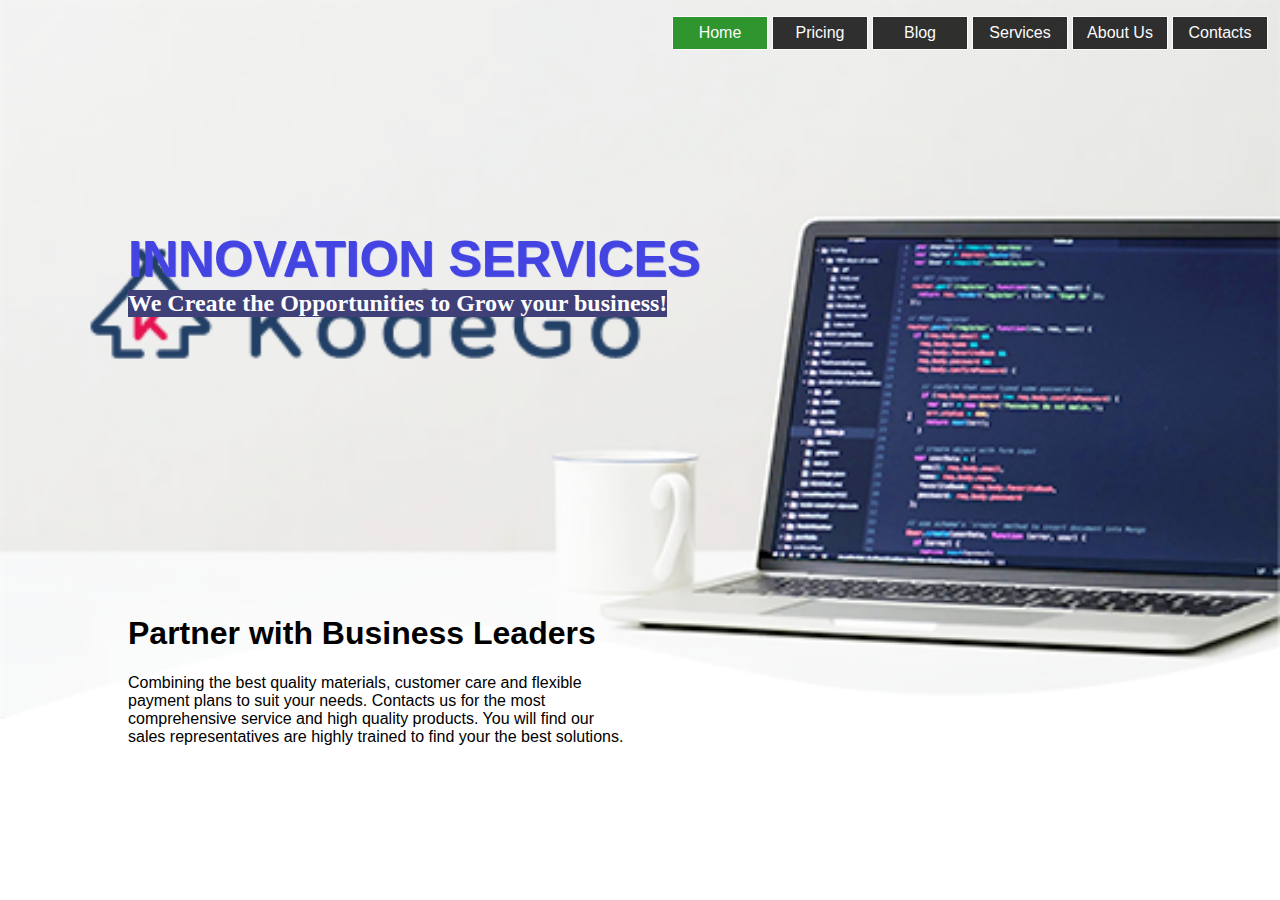
<file: pages/business.html>
<!DOCTYPE html>
<html>
<head>
    <title>Ravel's Business Section</title>
    <style>
        body { background:url(../imgs/images/kodebg.png)no-repeat;
        background-size:cover;}

        ul li{width: 80px;
        float:right;
        text-align: center;
        border: 1px solid white;
        background-color: black;
        opacity: 0.8;
        font-family: arial;
        padding: 7px;
        margin-right: 4px;}

        ul li a{text-decoration: none; color: white;}
        .text{background-color: green;}
        ul li:hover{background-color: green;}

        h3{ position: absolute;
        left: 10%;
        top: 20%;
        color: rgb(68, 68, 226);
        font-size: 50px;
        font-family: arial;
        text-transform: uppercase; text-shadow: 1px 1px 1px;}

        h2{ position: absolute;
        left: 10%;
        top: 30%;
        color: white;
        background-color: rgb(64, 64, 121)}

        .txt{ position:absolute;
        left: 10%;
        top: 66%; width: 500px;
        font-family: arial;}
    </style>
</head>
<body>
    <ul type="none">
    <li><a href="contactusv2.html">Contacts</a></li>
    <li><a href="about.html">About Us</a></li>
    <li><a href="">Services</a></li>
    <li><a href="">Blog</a></li>
    <li><a href="">Pricing</a></li>
    <li class="text"><a href="../index.html">Home</a></li>
    </ul>
    
    <h3> INNOVATION SERVICES</h3>
    <h2> We Create the Opportunities to Grow your business!</h2>
    <div class="txt">
    <h1> Partner with Business Leaders</h1>
        Combining the best quality materials, customer care and flexible payment plans to suit your needs.
        Contacts us for the most comprehensive service and high quality products.
        You will find our sales representatives are highly trained to find your the best solutions.
    
</body>
</html>
</file>
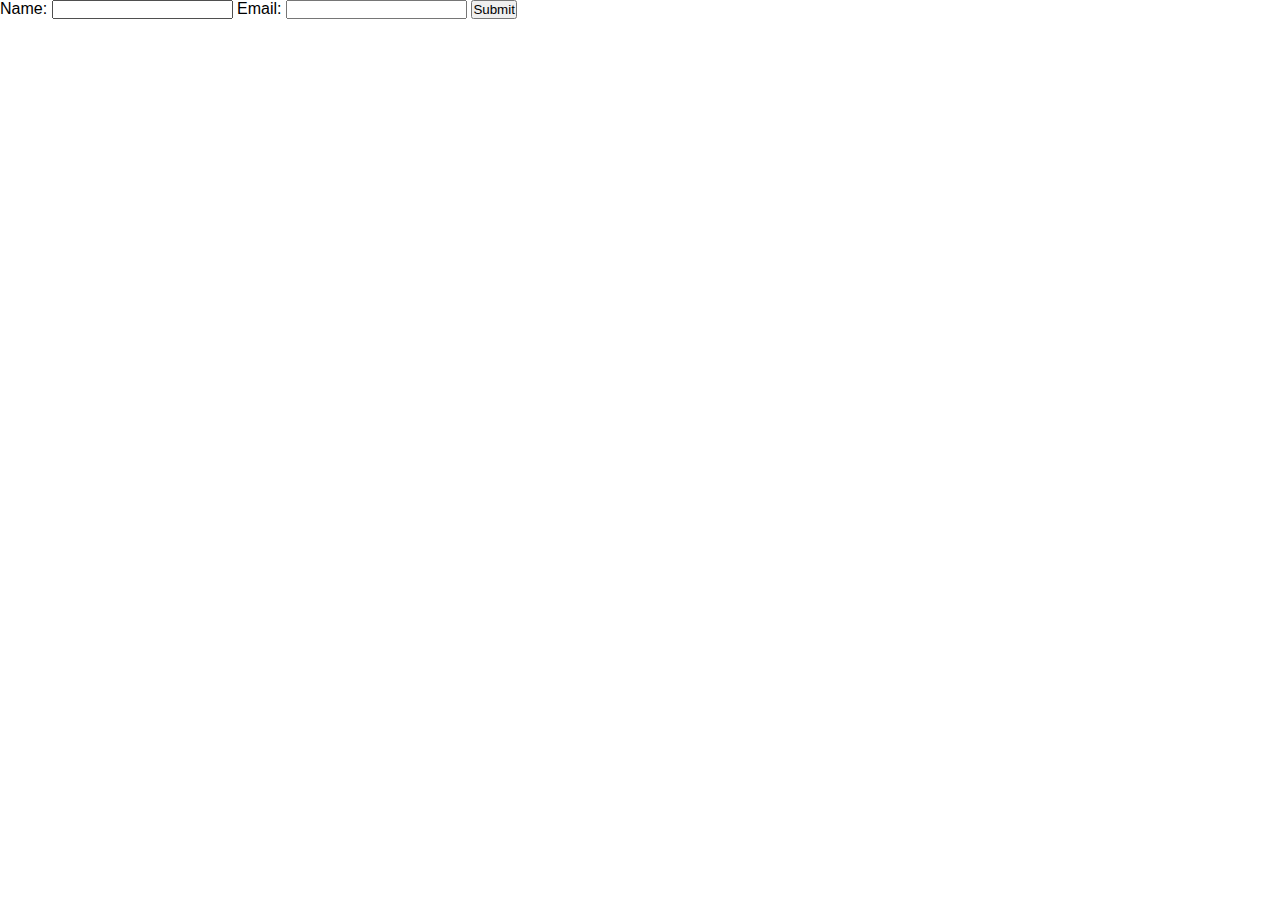
<file: pages/contactus.html>
<!DOCTYPE html>
<html lang="en" dir="ltr">
<head>
    <meta charset="UTF-8">
    <meta http-equiv="X-UA-Compatible" content="IE=edge">
    <meta name="viewport" content="width=device-width, initial-scale=1.0">
    <title>Contact Us</title>
    <link rel="stylesheet" href="../styles/contactus.css">
</head>
<body>
    <form action="success.html" method="GET">
        <label for="name">Name:</label>
        <input type="text" name="name" id="name">
        <label for="email">Email:</label>
        <input type="text" name="email" id="email">
        <button>Submit</button>

    </form>
    
</body>
</html>
</file>
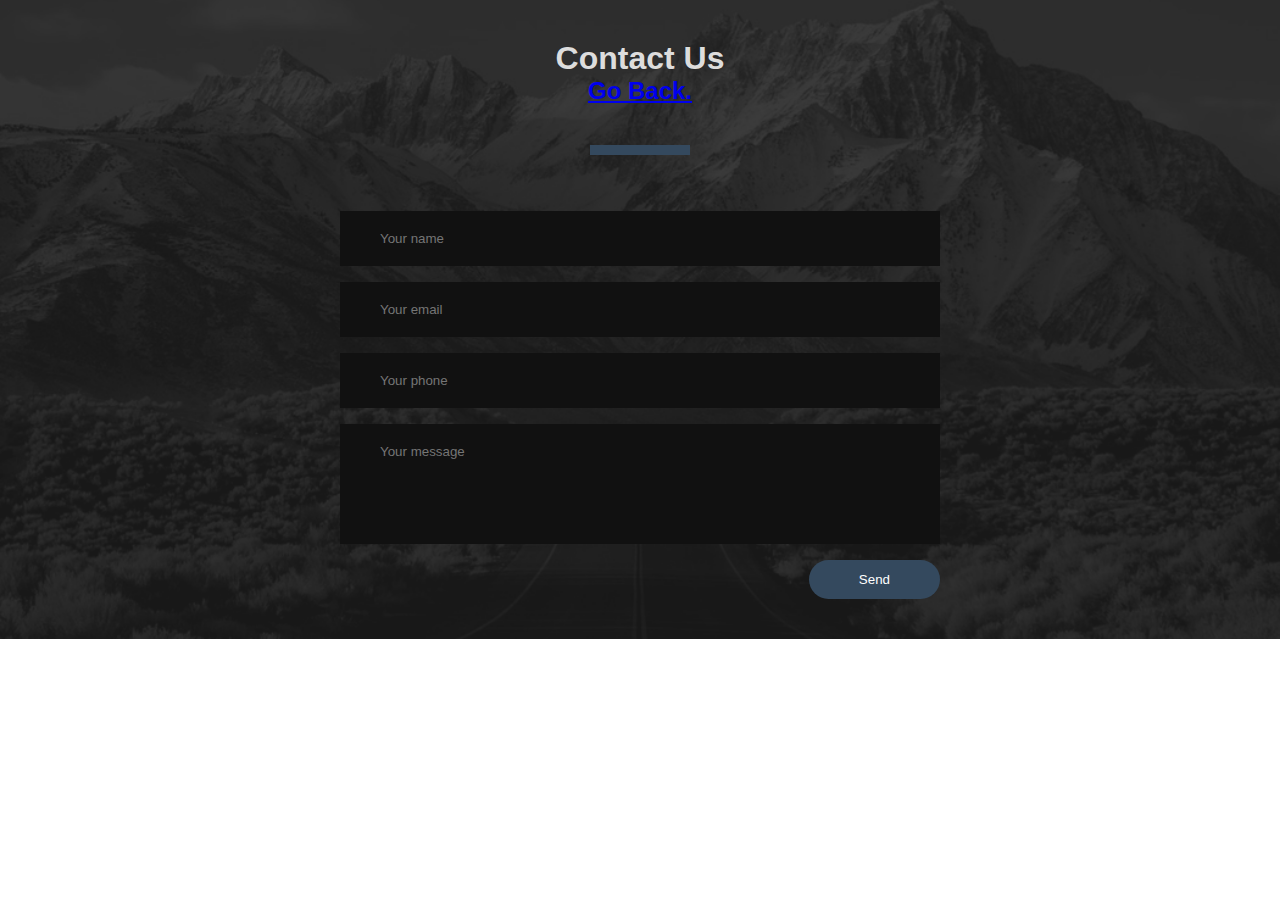
<file: pages/contactusv2.html>
<!DOCTYPE html>
<html lang="en" dir="ltr">

<head>
  <meta charset="utf-8">
  <title>Contact Us Ravel</title>
  <link rel="stylesheet" href="../styles/contactus.css">
  <meta name="viewport" content="width=device-width, initial-scale=1">
</head>

<body>

  <div class="contact-section">

    <h1>Contact Us</h1>
    <h2> <a href="../index.html"> Go Back.</a></h2>
    <div class="border"></div>
    <form class="contact-form" action="success.html" method="GET">
      <input type="text" class="contact-form-text" placeholder="Your name">
      <input type="email" class="contact-form-text" placeholder="Your email">
      <input type="text" class="contact-form-text" placeholder="Your phone">
      <textarea class="contact-form-text" placeholder="Your message"></textarea>
      <input type="submit" class="contact-form-btn" value="Send">
    </form>
  </div>


</body>

</html>
</file>
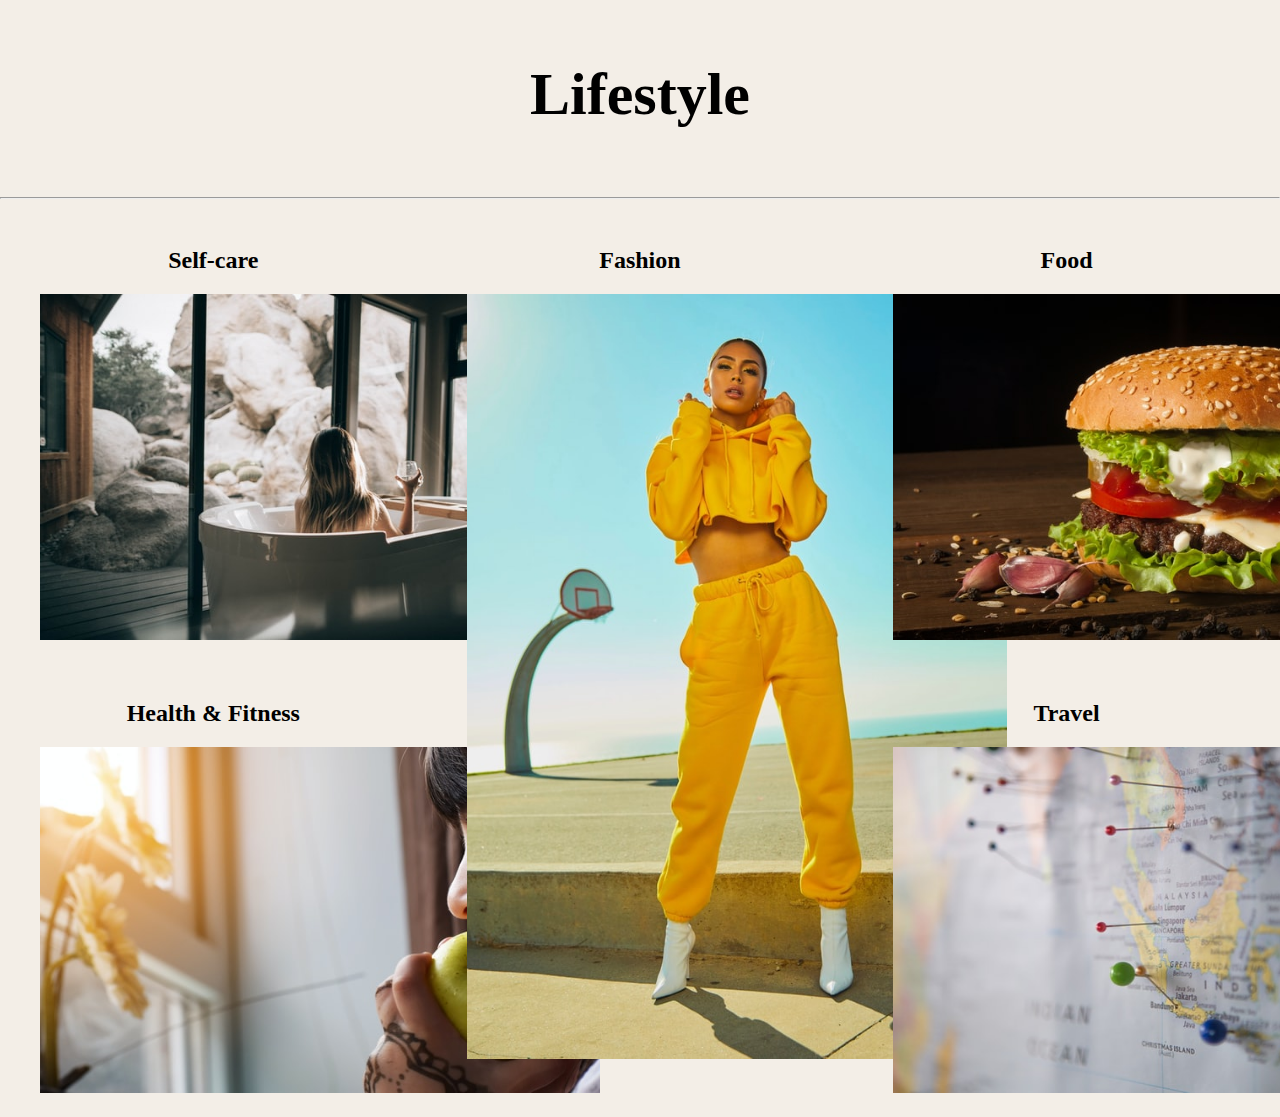
<file: pages/lifestyle.html>
<!DOCTYPE html>
<html lang="en">
<head>
<title>Ravel's Lifestyle Section</title>
<meta charset="utf-8">
<meta name="viewport" content="width=device-width, initial-scale=1">
<style>
    * {
       box-sizing: border-box;
    }
    body {
        margin:0;
        background-color: #f3eee7;
        animation-name: fade;
        animation-duration: 3s;
    }
    @keyframes fade {
        from {opacity:0.1;}
        to {opacity:4;}
    }
    /* Style the header */
    .header {
        padding: 20px;
        text-align: center;
    }
    h2 {
        text-align: center;
    }
    /* Create three equal columns that floats next to each other */
    .column {
        float:left;
        width:33.33%;
        padding:20px;
    }
    /* Clear floats after the columns */
    .row:after {
        content:"";
        display: table;
        clear:both;
    }
    /* Responsive layout - makes the three columns stack on top of each other instead of next to each other */
    @media screen and (max-width:600px) {
    .column {
        width: 100%;
        }
    }
    </style>
    </head>
    <body>
        <div class="header" style="font-family: Savoy; font-size: 30px; font-weight: 400;">
            <h1>Lifestyle</h1>
        </div>
        <hr>
        <div class="row">
            <div class="column">
                <h2>Self-care</h2>
                <a href="https://www.verywellmind.com/self-care-strategies-overall-stress-reduction-3144729"><img src="../imgs/images/self-care.jpg" hspace="20px" width="560" height="346" alt="Girl in the shower"></a>
                <br>
                <br>
                <br>
                <h2>Health & Fitness</h2>
                <a href="https://www.mana.md/the-importance-of-physical-fitness/"><img src="../imgs/images/healthandfitness.jpg" hspace="20px" width="560" height="346"/></a>
            </div>
            <div class="column">    
                <h2>Fashion</h2>
                <a href="https://www.vogue.com/fashion"><img src="../imgs/images/fashion.jpg" hspace="20px" width="540" height="765" alt="Woman in Fashion"/></a>
            </div>
            <div class="column">
                <h2>Food</h2>
                <a href="https://www.foodpanda.ph/restaurants/new?lat=10.29523515&lng=123.88676722&vertical=shop"><img src="../imgs/images/food.jpg" hspace="20px" width="560" height="346"/></a>
                <br>
                <br>
                <br>
                <h2>Travel</h2>
                <a href="https://www.aman.com/resorts/amanpulo"><img src="../imgs/images/travel.jpg" hspace="20px" width="540" height="346"/></a>
            </div>
        </div>
    </body>
    </html>
</file>
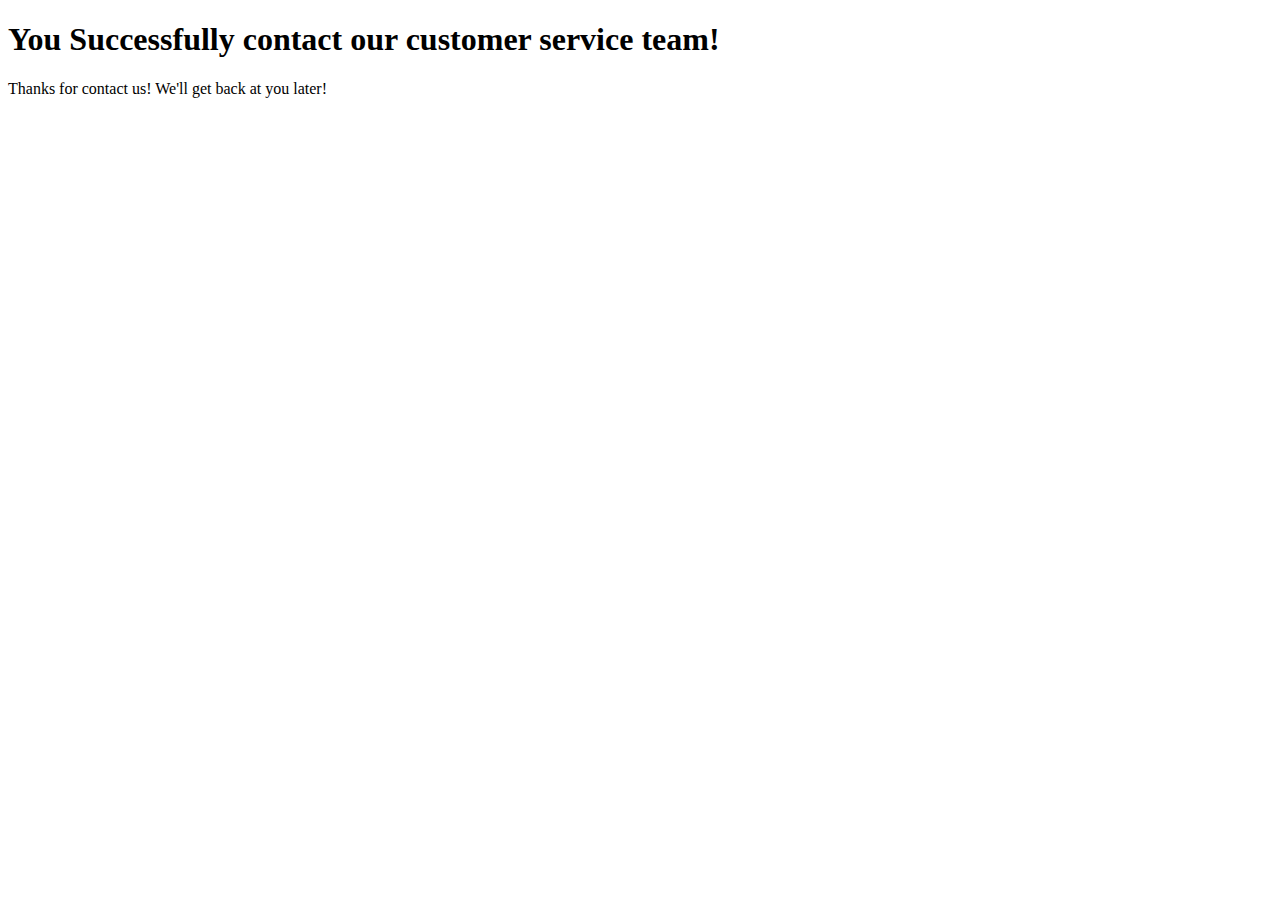
<file: pages/success.html>
<!DOCTYPE html>
<html lang="en">
<head>
    <meta charset="UTF-8">
    <meta http-equiv="X-UA-Compatible" content="IE=edge">
    <meta name="viewport" content="width=device-width, initial-scale=1.0">
    <title>Thank you for contact Us!</title>
</head>
<body>
    <h1>
        You Successfully contact our customer service team!
    </h1>
    <p>
        Thanks for contact us! We'll get back at you later!
        
    </p>


    
</body>
</html>
</file>
<file: styles/contactus.css>
*{
  margin: 0;
  padding: 0;
  font-family: "montserrat",sans-serif;
}
.contact-section{
  background: url(../imgs/images/bg.png ) no-repeat center;
  background-size: cover;
  padding: 40px 0;
}
.contact-section h1, h2{
  text-align: center;
  color: #ddd;
}
.border{
  width: 100px;
  height: 10px;
  background: #34495e;
  margin: 40px auto;
}

.contact-form{
  max-width: 600px;
  margin: auto;
  padding: 0 10px;
  overflow: hidden;
}

.contact-form-text{
  display: block;
  width: 100%;
  box-sizing: border-box;
  margin: 16px 0;
  border: 0;
  background: #111;
  padding: 20px 40px;
  outline: none;
  color: #ddd;
  transition: 0.5s;
}
.contact-form-text:focus{
  box-shadow: 0 0 10px 4px #34495e;
}
textarea.contact-form-text{
  resize: none;
  height: 120px;
}
.contact-form-btn{
  float: right;
  border: 0;
  background: #34495e;
  color: #fff;
  padding: 12px 50px;
  border-radius: 20px;
  cursor: pointer;
  transition: 0.5s;
}
.contact-form-btn:hover{
  background: #2980b9;
}
</file>
